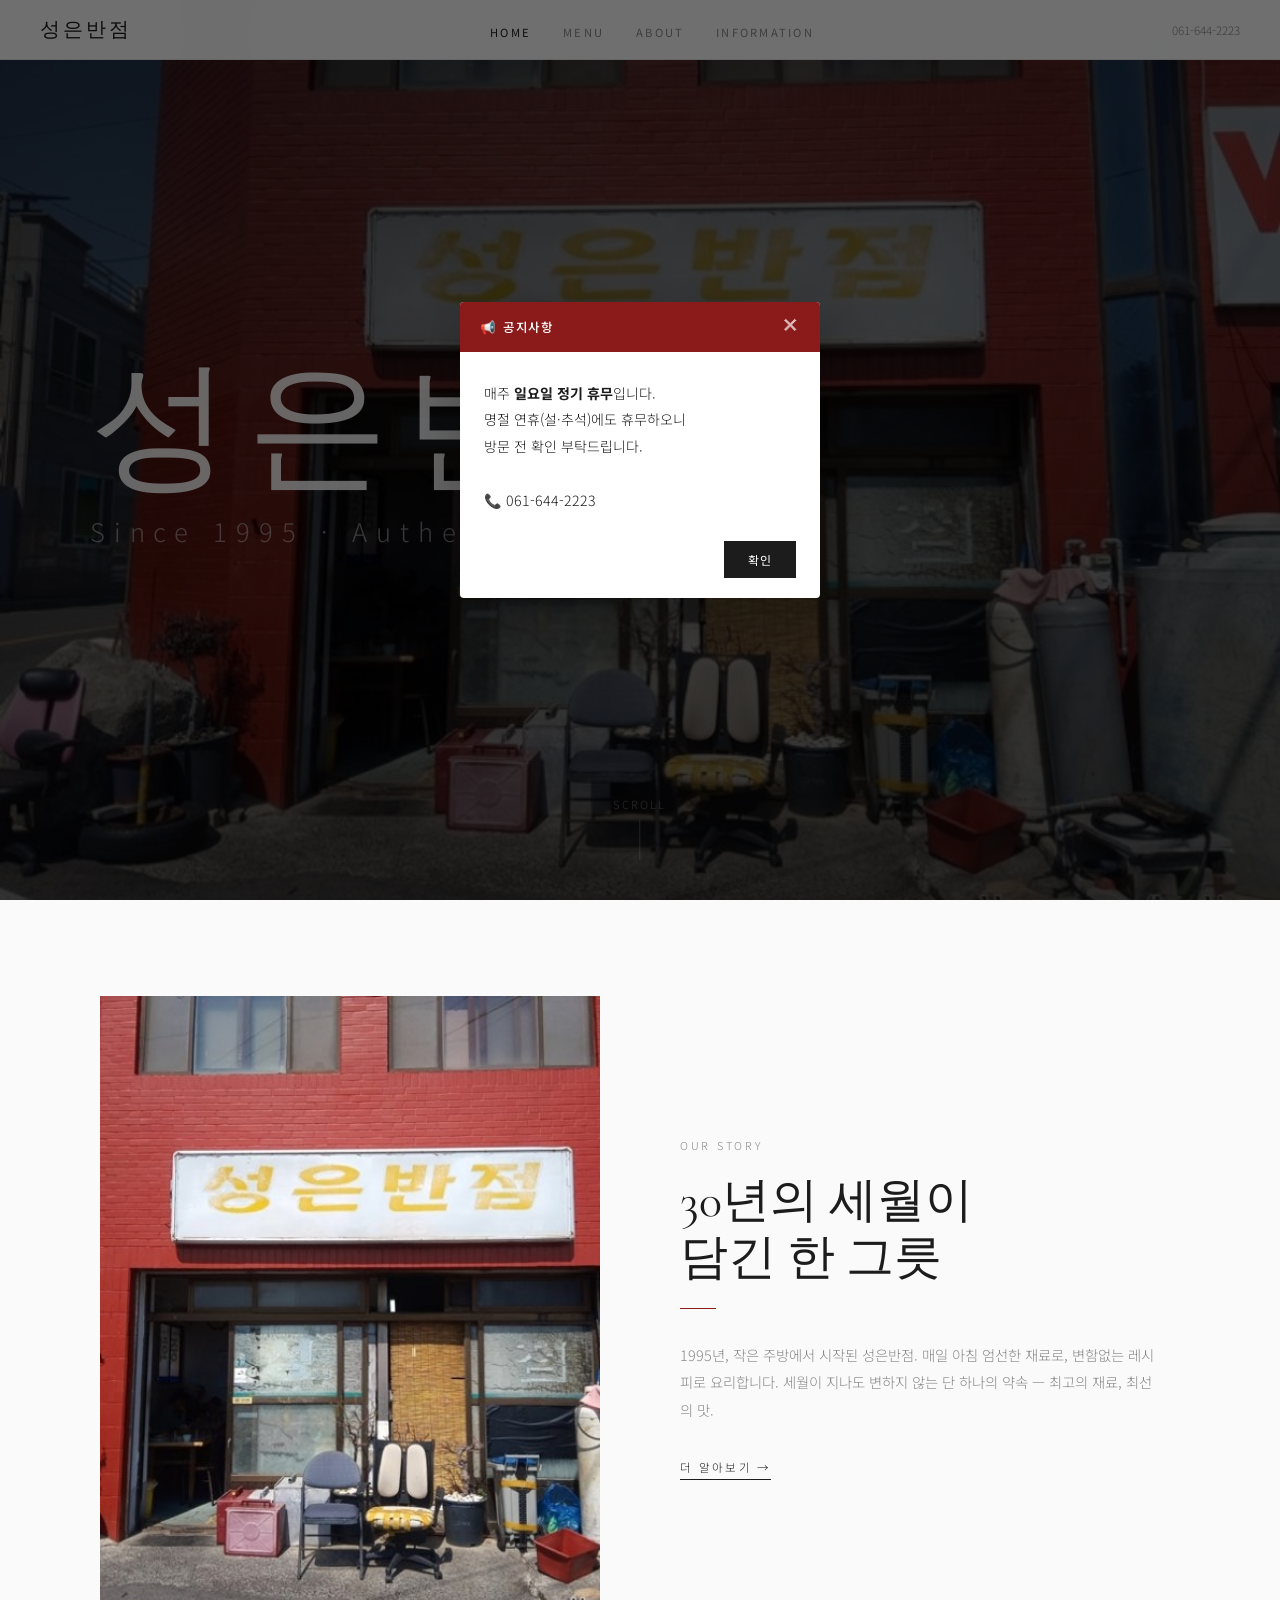
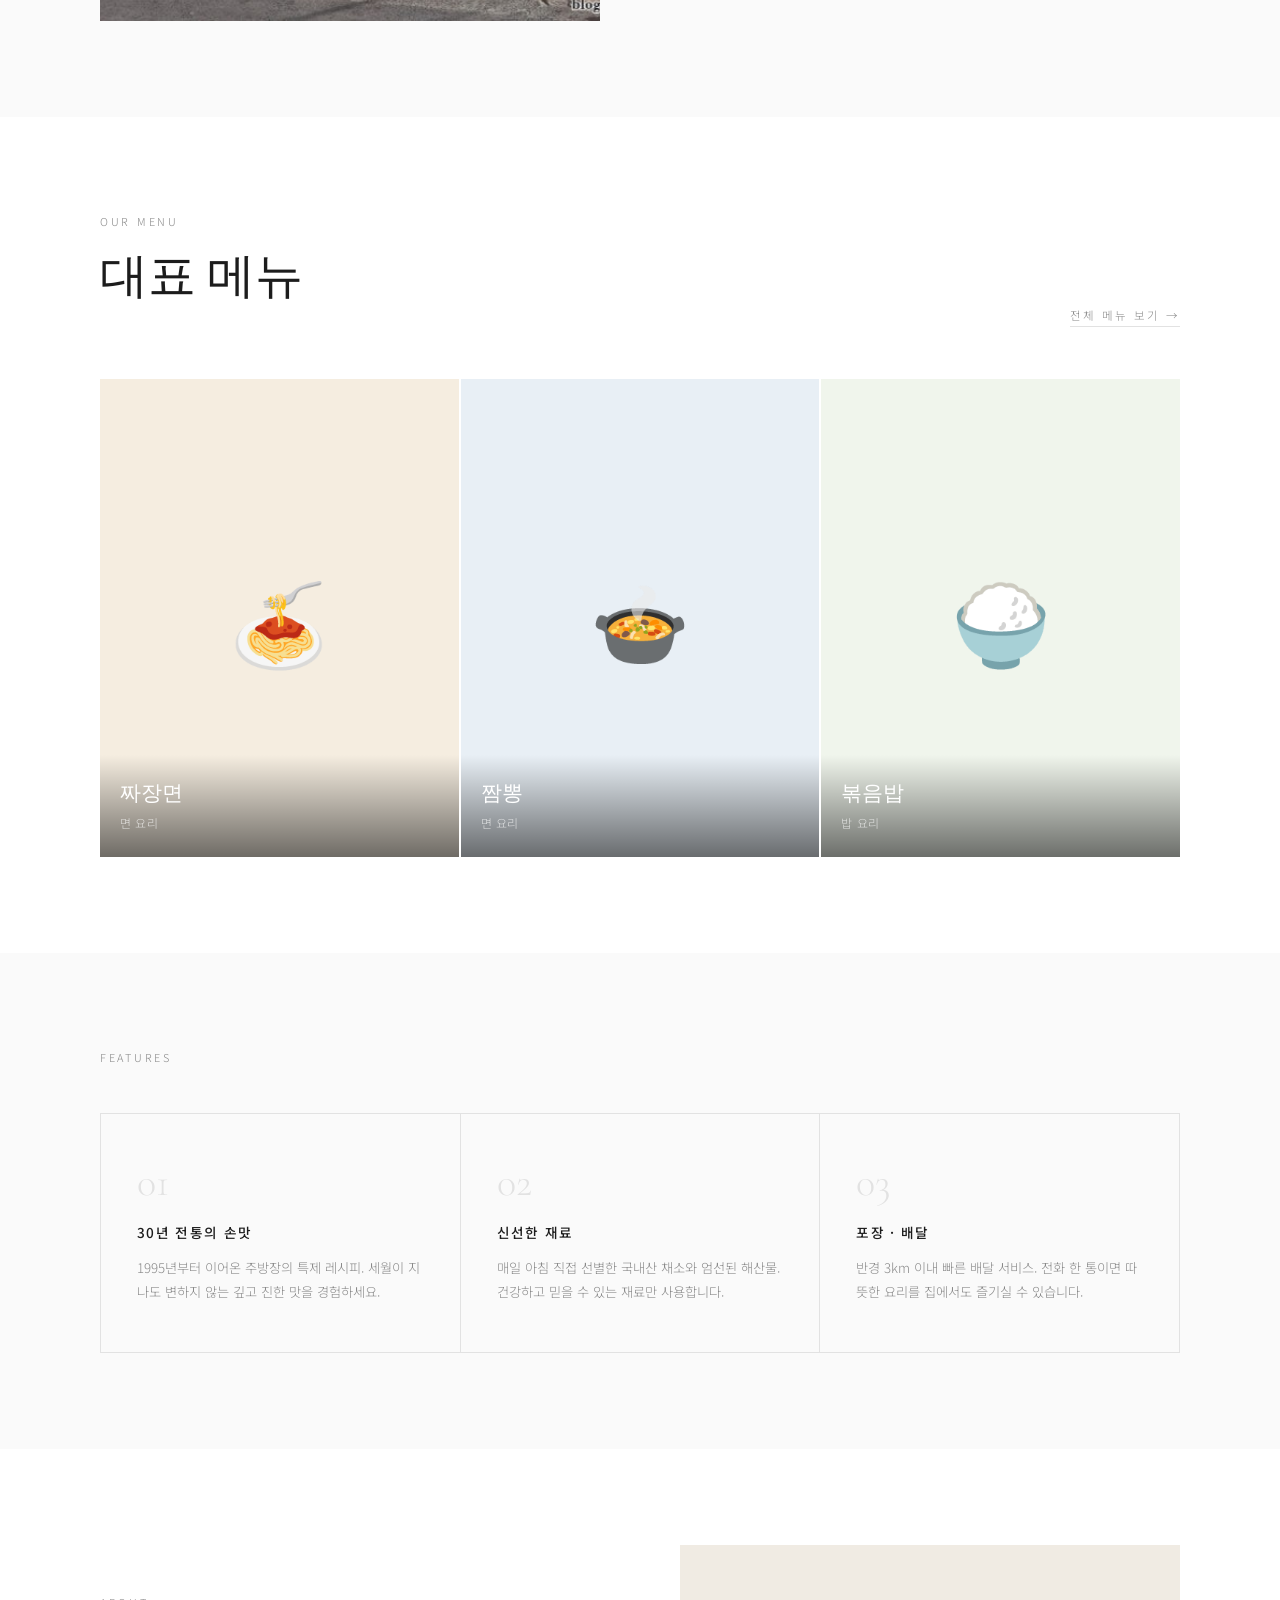
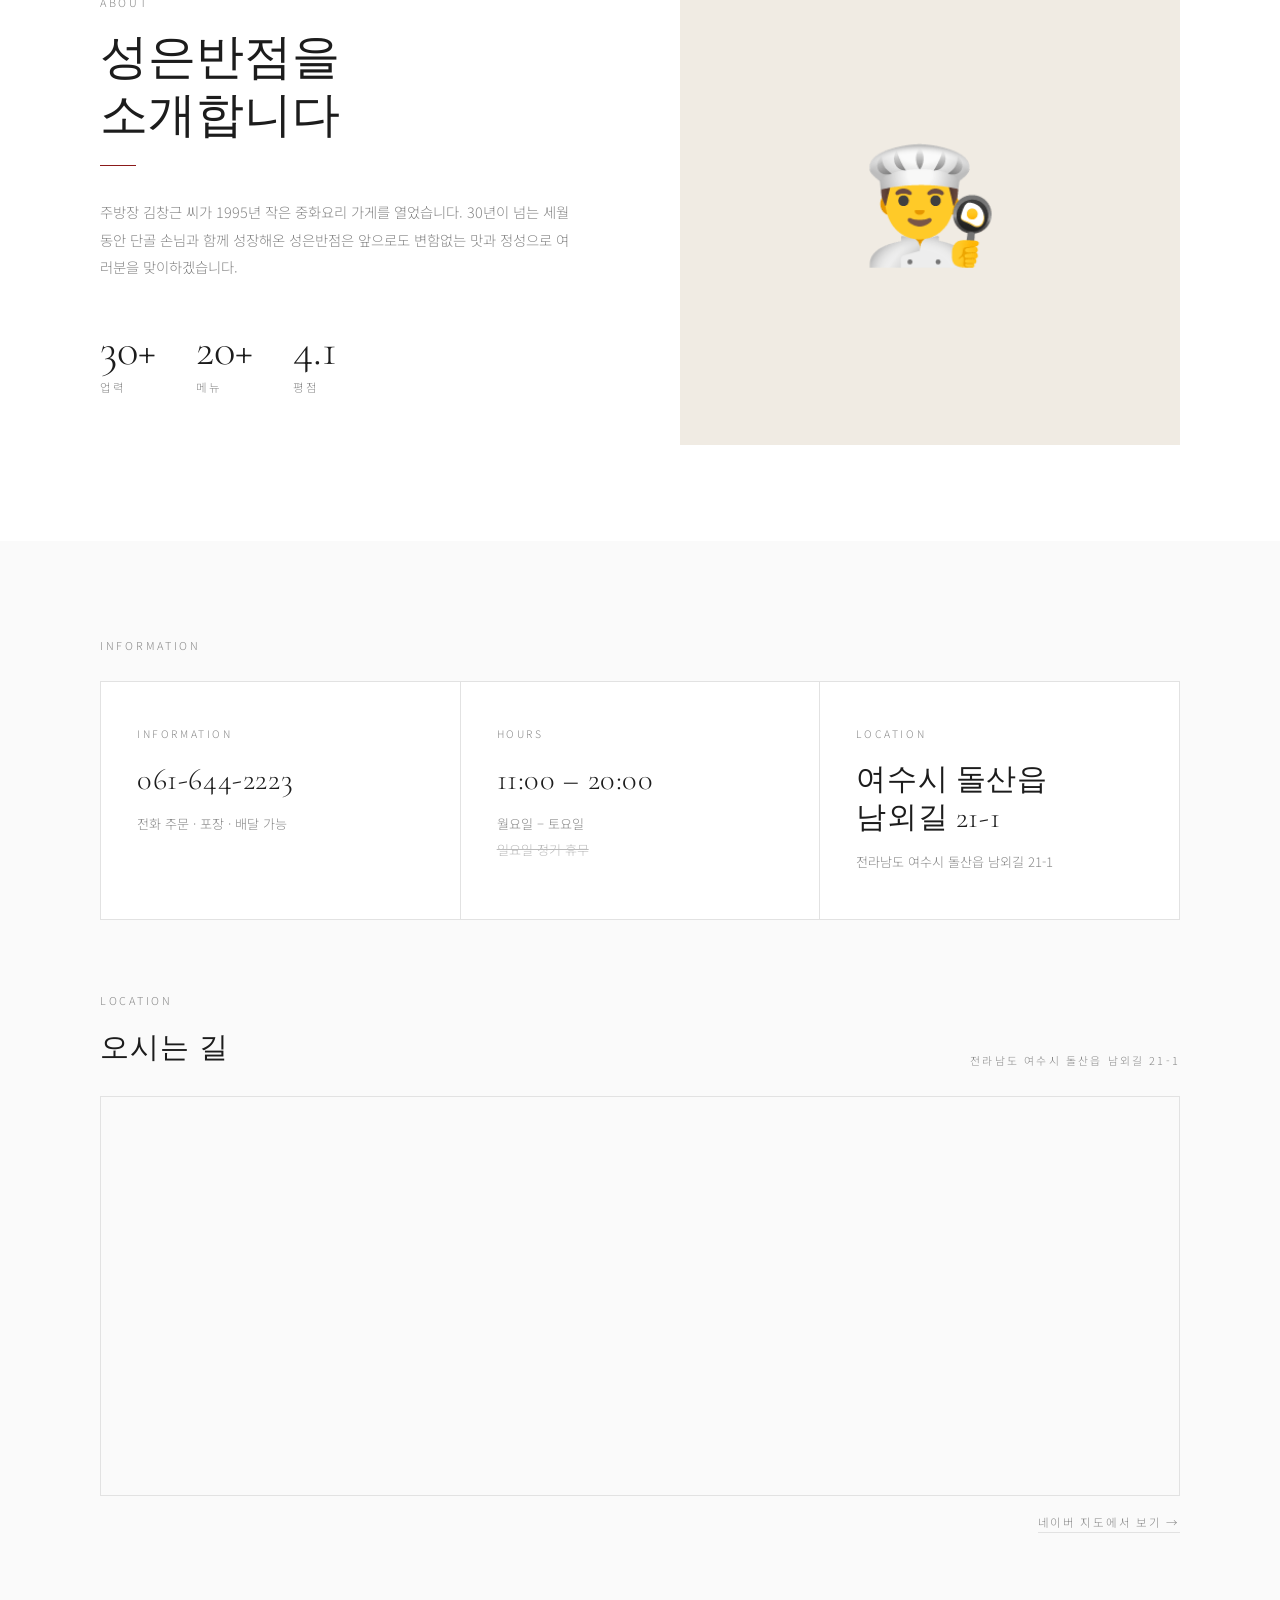
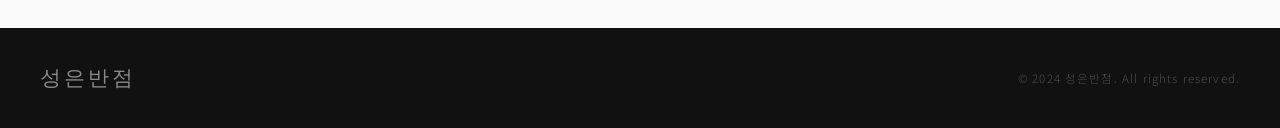
<file: index.html>
<!DOCTYPE html>
<html lang="ko">
<head>
    <meta charset="UTF-8">
    <meta name="viewport" content="width=device-width, initial-scale=1.0">
    <title>성은반점 - 여수돌산 중화요리</title>
    <meta property="og:type" content="website">
    <meta property="og:title" content="성은반점 - 여수돌산 중화요리">
    <meta property="og:description" content="1995년부터 이어온 30년 전통의 중화요리 — 전라남도 여수시 돌산읍 남외길 21-1">
    <meta property="og:image" content="https://seongeunbanjum.com/images/restaurang.jpg">
    <meta property="og:image:width" content="773">
    <meta property="og:image:height" content="581">
    <meta property="og:image:type" content="image/jpeg">
    <meta property="og:url" content="https://seongeunbanjum.com">
    <meta property="og:site_name" content="성은반점">
    <meta name="twitter:card" content="summary_large_image">
    <meta name="twitter:image" content="https://seongeunbanjum.com/images/restaurang.jpg">
    <meta name="description" content="1995년부터 이어온 30년 전통의 중화요리. 짜장면, 짬뽕, 볶음밥 등 정통 중식. 전라남도 여수시 돌산읍 남외길 21-1 · 061-644-2223">
    <meta name="keywords" content="성은반점, 여수 중화요리, 여수 짜장면, 여수 짬뽕, 여수 중식당, 남외길 맛집">
    <link rel="canonical" href="https://seongeunbanjum.com">
    <link rel="shortcut icon" href="/images/seongeunbanjum_no_antenna.ico" type="image/x-icon">
    <link rel="icon" href="/images/seongeunbanjum_no_antenna.ico" type="image/x-icon">
    <meta name="naver-site-verification" content="fa8d6e029edc66e1aa51e060534ec049b4db8579" />
    <script type="application/ld+json">
    {
        "@context": "https://schema.org",
        "@type": "Restaurant",
        "name": "성은반점",
        "image": "https://seongeunbanjum.com/images/restaurang.jpg",
        "url": "https://seongeunbanjum.com",
        "telephone": "061-644-2223",
        "foundingDate": "1995",
        "servesCuisine": "중화요리",
        "priceRange": "₩",
        "address": {
            "@type": "PostalAddress",
            "streetAddress": "돌산읍 남외길 21-1",
            "addressLocality": "여수시",
            "addressRegion": "전라남도",
            "addressCountry": "KR"
        },
        "geo": {
            "@type": "GeoCoordinates",
            "latitude": 34.6144013,
            "longitude": 127.7212085
        },
        "openingHoursSpecification": [
            {
                "@type": "OpeningHoursSpecification",
                "dayOfWeek": ["Monday","Tuesday","Wednesday","Thursday","Friday","Saturday"],
                "opens": "11:00",
                "closes": "20:00"
            }
        ],
        "aggregateRating": {
            "@type": "AggregateRating",
            "ratingValue": "4.1",
            "bestRating": "5",
            "ratingCount": "100"
        },
        "menu": "https://seongeunbanjum.com/menu"
    }
    </script>
    <link href="https://fonts.googleapis.com/css2?family=Cormorant+Garamond:wght@300;400;500&family=Noto+Sans+KR:wght@300;400;500&family=Inter:wght@300;400&display=swap" rel="stylesheet">
    <link rel="stylesheet" href="/css/style.css?v=4">
    <link rel="stylesheet" href="/css/index.css?v=4">
    <style>
        .notice-overlay{position:fixed!important;top:0!important;left:0!important;right:0!important;bottom:0!important;width:100%!important;height:100%!important;background:rgba(0,0,0,.55)!important;z-index:9999!important;display:flex;align-items:center!important;justify-content:center!important;padding:20px!important;box-sizing:border-box!important;}
        .notice-overlay.hidden{display:none!important;}
        .notice-popup{background:#fff!important;max-width:360px!important;width:100%!important;border-radius:4px!important;overflow:hidden!important;box-shadow:0 20px 60px rgba(0,0,0,.3)!important;position:relative!important;}
        .notice-popup-header{background:#8b1a1a!important;color:#fff!important;padding:16px 20px!important;display:flex!important;align-items:center!important;justify-content:space-between!important;}
        .notice-popup-header h4{font-size:.78rem!important;font-weight:500!important;letter-spacing:.15em!important;text-transform:uppercase!important;margin:0!important;}
        .notice-close{background:none!important;border:none!important;color:rgba(255,255,255,.7)!important;font-size:1.1rem!important;cursor:pointer!important;line-height:1!important;padding:8px!important;margin:-8px!important;touch-action:manipulation!important;}
        .notice-popup-footer button{touch-action:manipulation!important;}
        .notice-popup-body{padding:28px 24px!important;font-size:.88rem!important;color:#1c1c1c!important;line-height:1.9!important;}
        .notice-popup-footer{padding:0 24px 20px!important;display:flex!important;justify-content:flex-end!important;}
        .notice-popup-footer button{background:#1c1c1c!important;color:#fff!important;border:none!important;padding:10px 24px!important;font-size:.75rem!important;letter-spacing:.1em!important;cursor:pointer!important;font-family:inherit!important;}
    </style>
</head>
<body>

<!-- ── NOTICE POPUP ── -->
<div class="notice-overlay" id="noticeOverlay" style="position:fixed;top:0;left:0;right:0;bottom:0;z-index:9999;background:rgba(0,0,0,.55);display:flex;align-items:center;justify-content:center;padding:20px;box-sizing:border-box;">
    <div class="notice-popup">
        <div class="notice-popup-header">
            <h4>📢 공지사항</h4>
            <button class="notice-close" id="noticeClose" aria-label="닫기">✕</button>
        </div>
        <div class="notice-popup-body">
            매주 <strong>일요일 정기 휴무</strong>입니다.<br>
            명절 연휴(설·추석)에도 휴무하오니<br>
            방문 전 확인 부탁드립니다.<br><br>
            📞 061-644-2223
        </div>
        <div class="notice-popup-footer">
            <button id="noticeConfirm">확인</button>
        </div>
    </div>
</div>

<!-- ── TOP NAV ── -->
<header class="topnav">
    <a href="/" class="topnav-brand">성은반점</a>
    <ul class="topnav-links">
        <li><a href="#intro" class="active">Home</a></li>
        <li><a href="#menu">Menu</a></li>
        <li><a href="#about">About</a></li>
        <li><a href="#info">Information</a></li>
    </ul>
    <span class="topnav-contact">061-644-2223</span>
    <button class="nav-toggle" id="navToggle" aria-label="메뉴">
        <span></span><span></span><span></span>
    </button>
</header>

<!-- ── HERO ── -->
<section class="hero">
    <div class="hero-bg" style="background-image:url('/images/restaurang.jpg');background-size:cover;background-position:center;"></div>
    <div class="hero-title">
        <h1>성은반점<span>Since 1995 · Authentic Chinese</span></h1>
    </div>
    <div class="scroll-hint">Scroll</div>
</section>

<!-- ── INTRO ── -->
<section class="intro" id="intro">
    <div class="container">
        <div class="intro-grid">
            <div class="intro-image" style="background-image:url('/images/restaurang.jpg');background-size:cover;background-position:center;font-size:0;"></div>
            <div class="intro-text">
                <p class="section-label">Our Story</p>
                <h2 class="section-title">30년의 세월이<br>담긴 한 그릇</h2>
                <div class="section-line"></div>
                <p class="section-desc">
                    1995년, 작은 주방에서 시작된 성은반점. 매일 아침 엄선한 재료로, 변함없는 레시피로 요리합니다.
                    세월이 지나도 변하지 않는 단 하나의 약속 — 최고의 재료, 최선의 맛.
                </p>
                <a href="#about" class="btn-line">더 알아보기 →</a>
            </div>
        </div>
    </div>
</section>

<!-- ── MENU PREVIEW ── -->
<section class="menu-preview" id="menu">
    <div class="container">
        <div class="menu-preview-header">
            <div>
                <p class="section-label">Our Menu</p>
                <h2 class="section-title">대표 메뉴</h2>
            </div>
            <a href="/menu">전체 메뉴 보기 →</a>
        </div>
        <div class="menu-grid">
            <div class="menu-tile">
                <div class="menu-tile-bg" style="background:#f5ede0;">🍝</div>
                <div class="menu-tile-info">
                    <h4>짜장면</h4>
                    <span>면 요리</span>
                </div>
            </div>
            <div class="menu-tile">
                <div class="menu-tile-bg" style="background:#e8eff5;">🍲</div>
                <div class="menu-tile-info">
                    <h4>짬뽕</h4>
                    <span>면 요리</span>
                </div>
            </div>
            <div class="menu-tile">
                <div class="menu-tile-bg" style="background:#f0f5ec;">🍚</div>
                <div class="menu-tile-info">
                    <h4>볶음밥</h4>
                    <span>밥 요리</span>
                </div>
            </div>
        </div>
    </div>
</section>

<!-- ── FEATURES ── -->
<section class="features" id="features">
    <div class="container">
        <p class="section-label" style="margin-bottom:48px;">Features</p>
        <div class="features-grid">
            <div class="feature-item">
                <div class="feature-num">01</div>
                <h4>30년 전통의 손맛</h4>
                <p>1995년부터 이어온 주방장의 특제 레시피. 세월이 지나도 변하지 않는 깊고 진한 맛을 경험하세요.</p>
            </div>
            <div class="feature-item">
                <div class="feature-num">02</div>
                <h4>신선한 재료</h4>
                <p>매일 아침 직접 선별한 국내산 채소와 엄선된 해산물. 건강하고 믿을 수 있는 재료만 사용합니다.</p>
            </div>
            <div class="feature-item">
                <div class="feature-num">03</div>
                <h4>포장 · 배달</h4>
                <p>반경 3km 이내 빠른 배달 서비스. 전화 한 통이면 따뜻한 요리를 집에서도 즐기실 수 있습니다.</p>
            </div>
        </div>
    </div>
</section>

<!-- ── ABOUT ── -->
<section id="about" style="background:#fff; padding:96px 0;">
    <div class="container">
        <div class="intro-grid">
            <div class="intro-text">
                <p class="section-label">About</p>
                <h2 class="section-title">성은반점을<br>소개합니다</h2>
                <div class="section-line"></div>
                <p class="section-desc">
                    주방장 김창근 씨가 1995년 작은 중화요리 가게를 열었습니다. 30년이 넘는 세월 동안 단골 손님과 함께 성장해온 성은반점은 앞으로도 변함없는 맛과 정성으로 여러분을 맞이하겠습니다.
                </p>
                <div style="display:flex;gap:40px;margin-top:48px;">
                    <div>
                        <div style="font-family:'Cormorant Garamond',serif;font-size:2.8rem;font-weight:300;line-height:1;">30+</div>
                        <div style="font-size:.72rem;letter-spacing:.15em;text-transform:uppercase;color:var(--muted);margin-top:6px;">업력</div>
                    </div>
                    <div>
                        <div style="font-family:'Cormorant Garamond',serif;font-size:2.8rem;font-weight:300;line-height:1;">20+</div>
                        <div style="font-size:.72rem;letter-spacing:.15em;text-transform:uppercase;color:var(--muted);margin-top:6px;">메뉴</div>
                    </div>
                    <div>
                        <div style="font-family:'Cormorant Garamond',serif;font-size:2.8rem;font-weight:300;line-height:1;">4.1</div>
                        <div style="font-size:.72rem;letter-spacing:.15em;text-transform:uppercase;color:var(--muted);margin-top:6px;">평점</div>
                    </div>
                </div>
            </div>
            <div class="intro-image" style="aspect-ratio:1;">👨‍🍳</div>
        </div>
    </div>
</section>

<!-- ── INFORMATION ── -->
<section class="info-cards-section" id="info">
    <div class="container">
        <p class="section-label" style="margin-bottom:28px;">Information</p>
        <div class="info-cards-grid">
            <div class="info-card">
                <p class="info-card-label">Information</p>
                <a href="tel:061-644-2223" class="info-card-main" style="display:block;text-decoration:none;color:inherit;">061-644-2223</a>
                <p class="info-card-sub">전화 주문 · 포장 · 배달 가능</p>
            </div>
            <div class="info-card">
                <p class="info-card-label">Hours</p>
                <p class="info-card-main">11:00 – 20:00</p>
                <p class="info-card-sub">
                    월요일 – 토요일<br>
                    <span class="closed">일요일 정기 휴무</span>
                </p>
            </div>
            <div class="info-card">
                <p class="info-card-label">Location</p>
                <p class="info-card-main">여수시 돌산읍<br>남외길 21-1</p>
                <p class="info-card-sub">전라남도 여수시 돌산읍 남외길 21-1</p>
            </div>
        </div>
    </div>
</section>

<!-- ── MAP ── -->
<section class="map-section">
    <div class="container">
        <div class="map-section-header">
            <div>
                <p class="section-label">Location</p>
                <h2>오시는 길</h2>
            </div>
            <span>전라남도 여수시 돌산읍 남외길 21-1</span>
        </div>
        <div id="naver-map"></div>
        <div style="margin-top:12px;text-align:right;">
            <a href="https://map.naver.com/p/entry/place/17009680?c=15.00,0,0,2,dh&placePath=/home?from=map&fromPanelNum=1&additionalHeight=76&timestamp=202605171732&locale=ko&svcName=map_pcv5" target="_blank"
               style="font-size:.72rem;letter-spacing:.15em;text-transform:uppercase;color:var(--muted);border-bottom:1px solid var(--border);padding-bottom:2px;">
                네이버 지도에서 보기 →
            </a>
        </div>
    </div>
</section>

<!-- ── FOOTER ── -->
<footer>
    <span class="footer-brand">성은반점</span>
    <span class="footer-copy">&copy; 2024 성은반점. All rights reserved.</span>
</footer>

<script src="/js/nav.js?v=4"></script>
<script type="text/javascript"
    src="https://oapi.map.naver.com/openapi/v3/maps.js?ncpKeyId=uvcisb6gaf">
</script>
<script src="/js/map.js"></script>

</body>
</html>
</file>
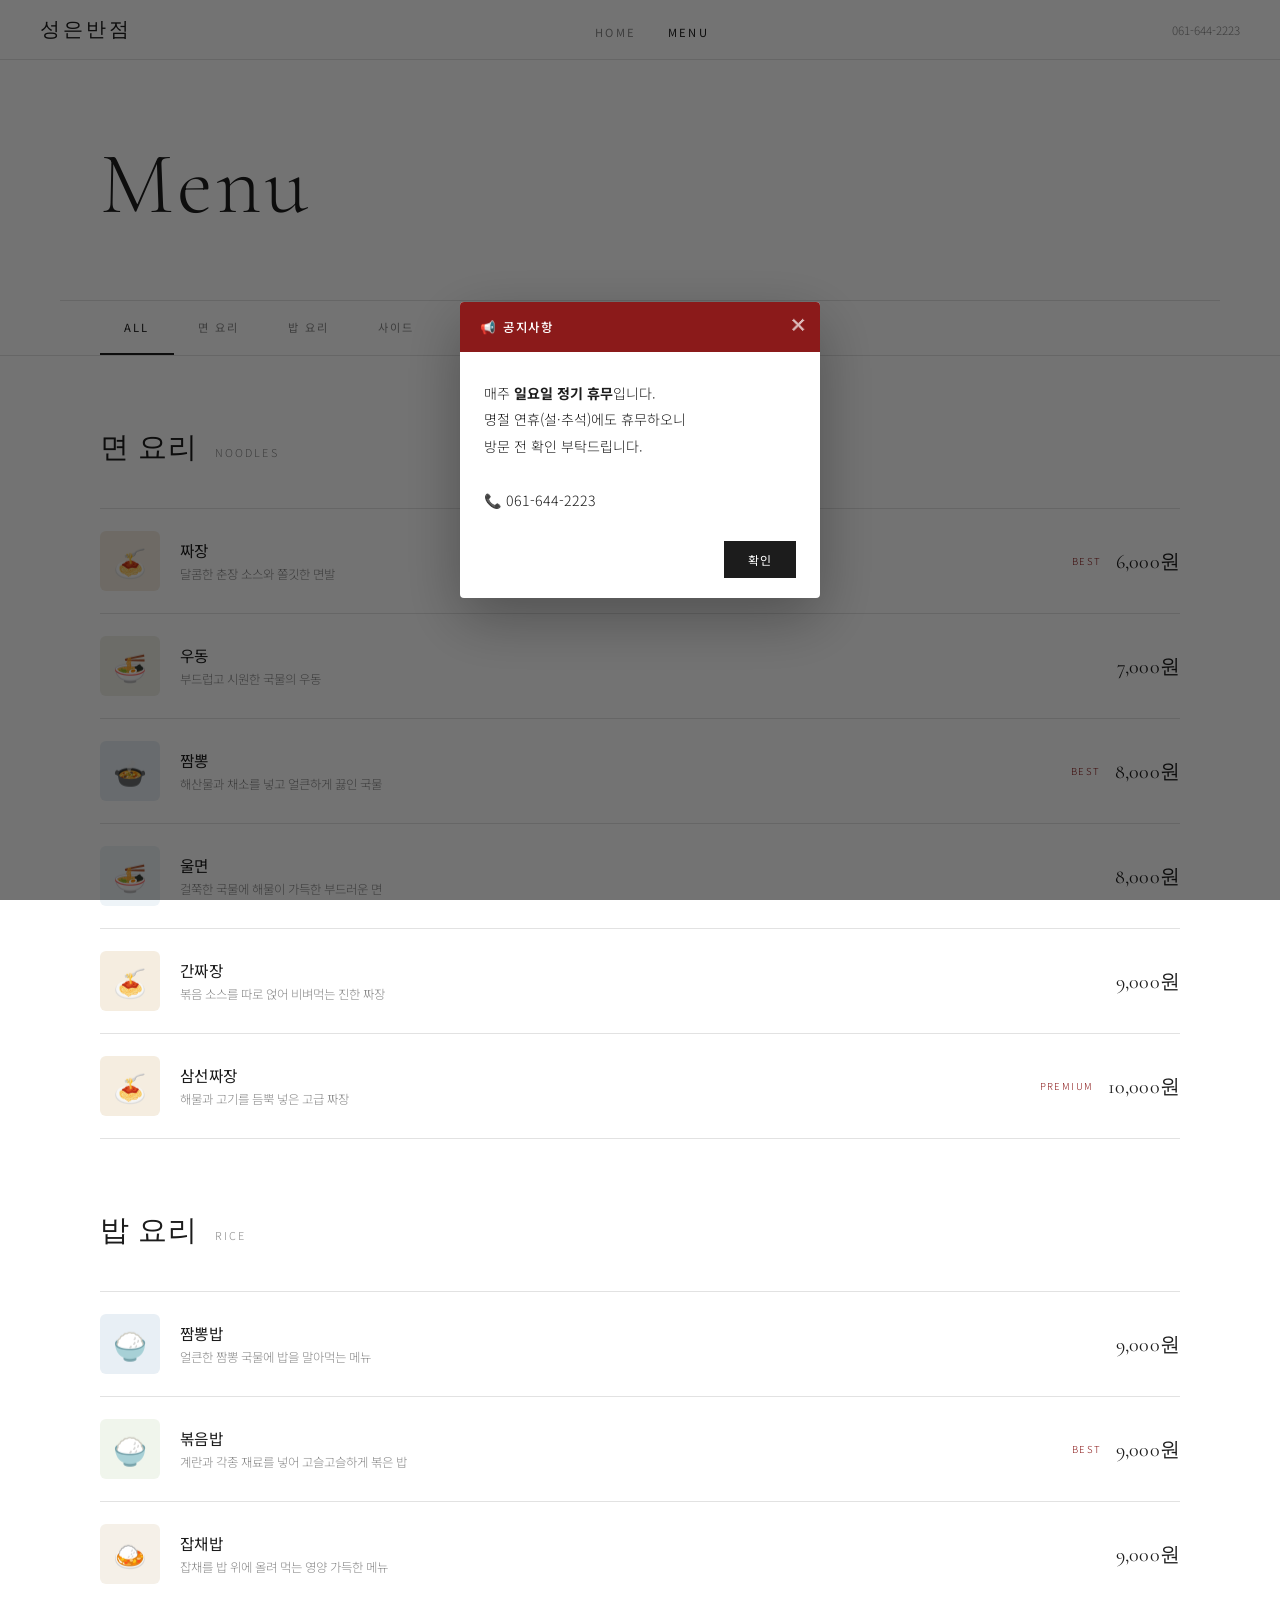
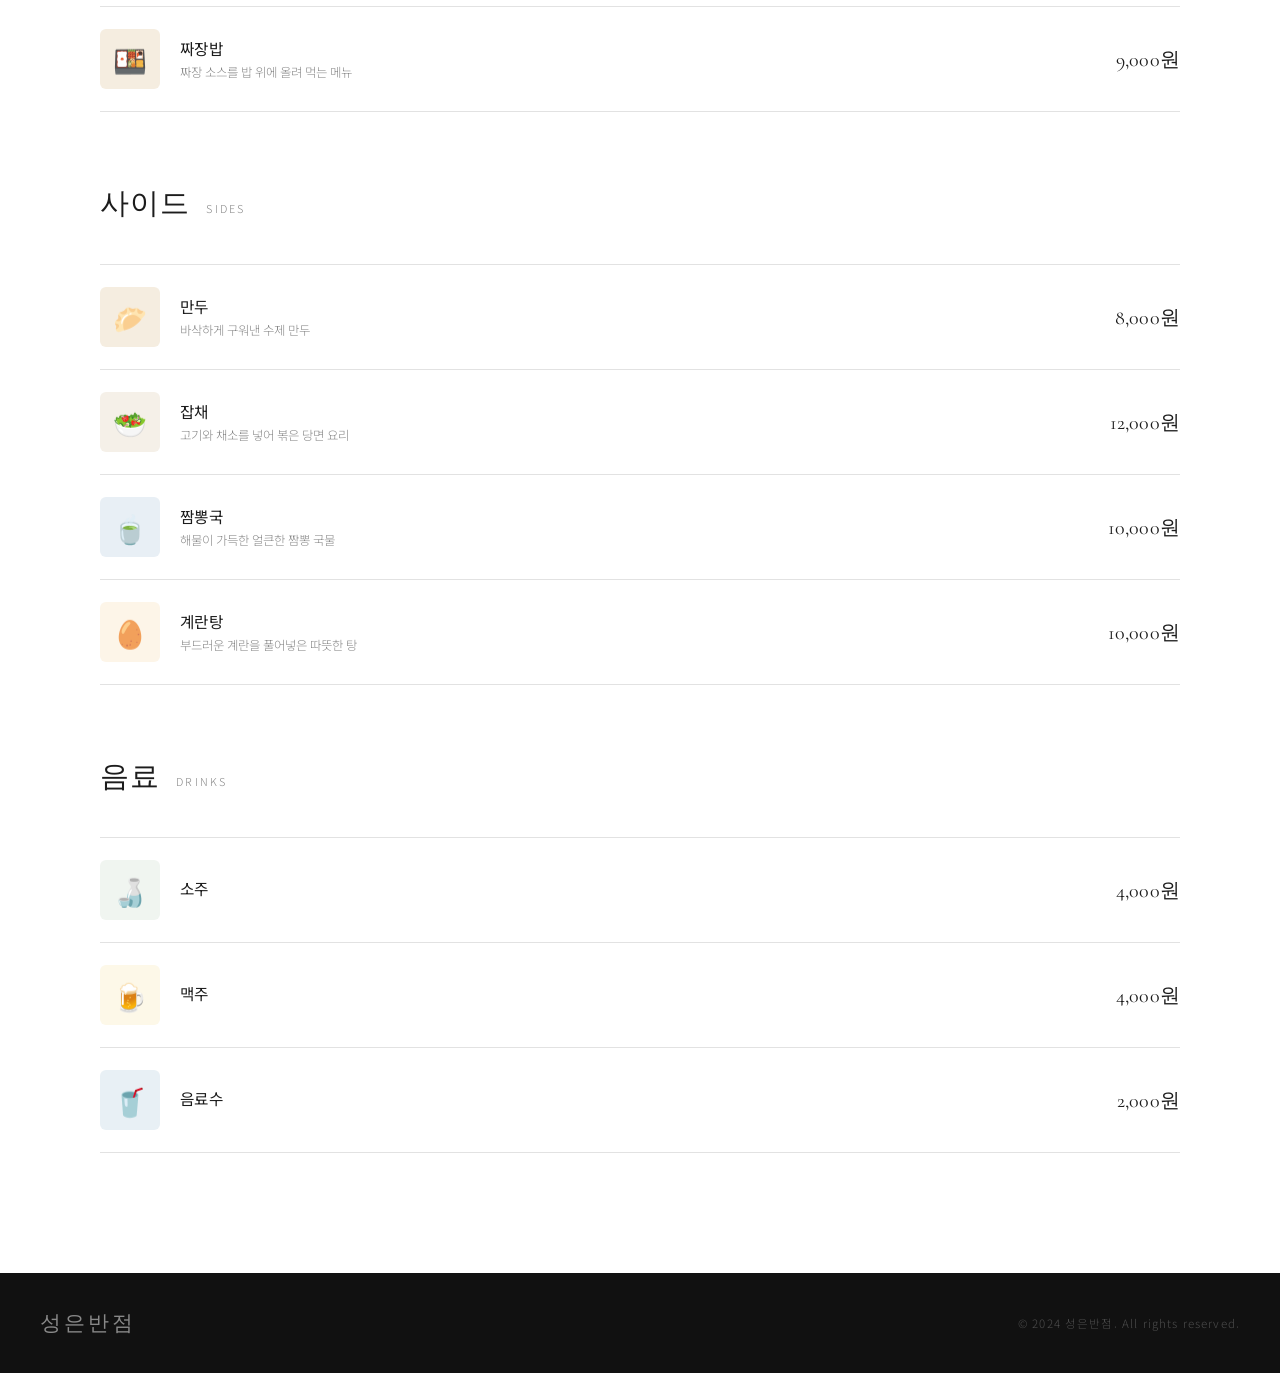
<file: menu.html>
<!DOCTYPE html>
<html lang="ko">
<head>
    <meta charset="UTF-8">
    <meta name="viewport" content="width=device-width, initial-scale=1.0">
    <title>메뉴판 · 성은반점</title>
    <meta property="og:type" content="website">
    <meta property="og:title" content="메뉴판 · 성은반점">
    <meta property="og:description" content="성은반점 전체 메뉴 — 면 요리, 밥 요리, 사이드, 음료">
    <meta property="og:image" content="https://seongeunbanjum.com/images/restaurang.jpg">
    <meta property="og:url" content="https://seongeunbanjum.com/menu">
    <meta property="og:site_name" content="성은반점">
    <meta name="twitter:card" content="summary_large_image">
    <meta name="twitter:image" content="https://seongeunbanjum.com/images/restaurang.jpg">
    <meta name="description" content="성은반점 전체 메뉴 — 짜장면, 짬뽕, 볶음밥, 잡채 등 정통 중화요리. 전라남도 여수시 남외길 21-1">
    <meta name="keywords" content="성은반점 메뉴, 여수 짜장면 가격, 여수 짬뽕, 성은반점 가격">
    <link rel="canonical" href="https://seongeunbanjum.com/menu">
    <link rel="shortcut icon" href="/images/seongeunbanjum_no_antenna.ico" type="image/x-icon">
    <link rel="icon" href="/images/seongeunbanjum_no_antenna.ico" type="image/x-icon">
    <link href="https://fonts.googleapis.com/css2?family=Cormorant+Garamond:wght@300;400;500&family=Noto+Sans+KR:wght@300;400;500&family=Inter:wght@300;400&display=swap" rel="stylesheet">
    <link rel="stylesheet" href="/css/style.css">
    <link rel="stylesheet" href="/css/menu.css">
    <style>
        .notice-overlay{position:fixed!important;top:0!important;left:0!important;right:0!important;bottom:0!important;width:100%!important;height:100%!important;background:rgba(0,0,0,.55)!important;z-index:9999!important;display:flex;align-items:center!important;justify-content:center!important;padding:20px!important;box-sizing:border-box!important;}
        .notice-overlay.hidden{display:none!important;}
        .notice-popup{background:#fff!important;max-width:360px!important;width:100%!important;border-radius:4px!important;overflow:hidden!important;box-shadow:0 20px 60px rgba(0,0,0,.3)!important;position:relative!important;}
        .notice-popup-header{background:#8b1a1a!important;color:#fff!important;padding:16px 20px!important;display:flex!important;align-items:center!important;justify-content:space-between!important;}
        .notice-popup-header h4{font-size:.78rem!important;font-weight:500!important;letter-spacing:.15em!important;text-transform:uppercase!important;margin:0!important;}
        .notice-close{background:none!important;border:none!important;color:rgba(255,255,255,.7)!important;font-size:1.1rem!important;cursor:pointer!important;line-height:1!important;padding:0!important;}
        .notice-popup-body{padding:28px 24px!important;font-size:.88rem!important;color:#1c1c1c!important;line-height:1.9!important;}
        .notice-popup-footer{padding:0 24px 20px!important;display:flex!important;justify-content:flex-end!important;}
        .notice-popup-footer button{background:#1c1c1c!important;color:#fff!important;border:none!important;padding:10px 24px!important;font-size:.75rem!important;letter-spacing:.1em!important;cursor:pointer!important;font-family:inherit!important;}
    </style>
</head>
<body>

<!-- ── NOTICE POPUP ── -->
<div class="notice-overlay" id="noticeOverlay" style="position:fixed;top:0;left:0;right:0;bottom:0;z-index:9999;background:rgba(0,0,0,.55);display:flex;align-items:center;justify-content:center;padding:20px;box-sizing:border-box;">
    <div class="notice-popup">
        <div class="notice-popup-header">
            <h4>📢 공지사항</h4>
            <button class="notice-close" id="noticeClose" aria-label="닫기">✕</button>
        </div>
        <div class="notice-popup-body">
            매주 <strong>일요일 정기 휴무</strong>입니다.<br>
            명절 연휴(설·추석)에도 휴무하오니<br>
            방문 전 확인 부탁드립니다.<br><br>
            📞 061-644-2223
        </div>
        <div class="notice-popup-footer">
            <button id="noticeConfirm">확인</button>
        </div>
    </div>
</div>

<!-- ── TOP NAV ── -->
<header class="topnav">
    <a href="/" class="topnav-brand">성은반점</a>
    <ul class="topnav-links">
        <li><a href="/">Home</a></li>
        <li><a href="/menu" class="active">Menu</a></li>
    </ul>
    <span class="topnav-contact">061-644-2223</span>
    <button class="nav-toggle" id="navToggle" aria-label="메뉴">
        <span></span><span></span><span></span>
    </button>
</header>

<!-- ── PAGE HEADER ── -->
<div class="page-header">
    <h1>Menu</h1>
</div>

<!-- ── FILTER TABS ── -->
<div class="filter-bar">
    <div class="filter-inner">
        <button class="filter-btn active" onclick="filter('all',this)">All</button>
        <button class="filter-btn" onclick="filter('noodle',this)">면 요리</button>
        <button class="filter-btn" onclick="filter('rice',this)">밥 요리</button>
        <button class="filter-btn" onclick="filter('side',this)">사이드</button>
        <button class="filter-btn" onclick="filter('drink',this)">음료</button>
    </div>
</div>

<!-- ── MAIN ── -->
<main class="main">

    <!-- 면 요리 -->
    <div class="cat-section" id="noodle" data-cat="noodle">
        <div class="cat-header">
            <h2>면 요리</h2>
            <span>Noodles</span>
        </div>
        <div class="menu-list">

            <div class="menu-row">
                <div class="menu-row-left">
                    <div class="menu-row-emoji" style="background:#f5ede0;">🍝</div>
                    <div class="menu-row-info">
                        <h4>짜장</h4>
                        <p>달콤한 춘장 소스와 쫄깃한 면발</p>
                    </div>
                </div>
                <div class="menu-row-right">
                    <span class="menu-row-badge">Best</span>
                    <span class="menu-row-price">6,000원</span>
                </div>
            </div>

            <div class="menu-row">
                <div class="menu-row-left">
                    <div class="menu-row-emoji" style="background:#f0f0e8;">🍜</div>
                    <div class="menu-row-info">
                        <h4>우동</h4>
                        <p>부드럽고 시원한 국물의 우동</p>
                    </div>
                </div>
                <div class="menu-row-right">
                    <span class="menu-row-price">7,000원</span>
                </div>
            </div>

            <div class="menu-row">
                <div class="menu-row-left">
                    <div class="menu-row-emoji" style="background:#e8eff5;">🍲</div>
                    <div class="menu-row-info">
                        <h4>짬뽕</h4>
                        <p>해산물과 채소를 넣고 얼큰하게 끓인 국물</p>
                    </div>
                </div>
                <div class="menu-row-right">
                    <span class="menu-row-badge">Best</span>
                    <span class="menu-row-price">8,000원</span>
                </div>
            </div>

            <div class="menu-row">
                <div class="menu-row-left">
                    <div class="menu-row-emoji" style="background:#eef4f8;">🍜</div>
                    <div class="menu-row-info">
                        <h4>울면</h4>
                        <p>걸쭉한 국물에 해물이 가득한 부드러운 면</p>
                    </div>
                </div>
                <div class="menu-row-right">
                    <span class="menu-row-price">8,000원</span>
                </div>
            </div>

            <div class="menu-row">
                <div class="menu-row-left">
                    <div class="menu-row-emoji" style="background:#f5ede0;">🍝</div>
                    <div class="menu-row-info">
                        <h4>간짜장</h4>
                        <p>볶음 소스를 따로 얹어 비벼먹는 진한 짜장</p>
                    </div>
                </div>
                <div class="menu-row-right">
                    <span class="menu-row-price">9,000원</span>
                </div>
            </div>

            <div class="menu-row">
                <div class="menu-row-left">
                    <div class="menu-row-emoji" style="background:#f5ede0;">🍝</div>
                    <div class="menu-row-info">
                        <h4>삼선짜장</h4>
                        <p>해물과 고기를 듬뿍 넣은 고급 짜장</p>
                    </div>
                </div>
                <div class="menu-row-right">
                    <span class="menu-row-badge">Premium</span>
                    <span class="menu-row-price">10,000원</span>
                </div>
            </div>

        </div>
    </div>

    <!-- 밥 요리 -->
    <div class="cat-section" id="rice" data-cat="rice">
        <div class="cat-header">
            <h2>밥 요리</h2>
            <span>Rice</span>
        </div>
        <div class="menu-list">

            <div class="menu-row">
                <div class="menu-row-left">
                    <div class="menu-row-emoji" style="background:#e8eff5;">🍚</div>
                    <div class="menu-row-info">
                        <h4>짬뽕밥</h4>
                        <p>얼큰한 짬뽕 국물에 밥을 말아먹는 메뉴</p>
                    </div>
                </div>
                <div class="menu-row-right">
                    <span class="menu-row-price">9,000원</span>
                </div>
            </div>

            <div class="menu-row">
                <div class="menu-row-left">
                    <div class="menu-row-emoji" style="background:#f0f5ec;">🍚</div>
                    <div class="menu-row-info">
                        <h4>볶음밥</h4>
                        <p>계란과 각종 재료를 넣어 고슬고슬하게 볶은 밥</p>
                    </div>
                </div>
                <div class="menu-row-right">
                    <span class="menu-row-badge">Best</span>
                    <span class="menu-row-price">9,000원</span>
                </div>
            </div>

            <div class="menu-row">
                <div class="menu-row-left">
                    <div class="menu-row-emoji" style="background:#f5f0e8;">🍛</div>
                    <div class="menu-row-info">
                        <h4>잡채밥</h4>
                        <p>잡채를 밥 위에 올려 먹는 영양 가득한 메뉴</p>
                    </div>
                </div>
                <div class="menu-row-right">
                    <span class="menu-row-price">9,000원</span>
                </div>
            </div>

            <div class="menu-row">
                <div class="menu-row-left">
                    <div class="menu-row-emoji" style="background:#f5ede0;">🍱</div>
                    <div class="menu-row-info">
                        <h4>짜장밥</h4>
                        <p>짜장 소스를 밥 위에 올려 먹는 메뉴</p>
                    </div>
                </div>
                <div class="menu-row-right">
                    <span class="menu-row-price">9,000원</span>
                </div>
            </div>

        </div>
    </div>

    <!-- 사이드 -->
    <div class="cat-section" id="side" data-cat="side">
        <div class="cat-header">
            <h2>사이드</h2>
            <span>Sides</span>
        </div>
        <div class="menu-list">

            <div class="menu-row">
                <div class="menu-row-left">
                    <div class="menu-row-emoji" style="background:#f5ede0;">🥟</div>
                    <div class="menu-row-info">
                        <h4>만두</h4>
                        <p>바삭하게 구워낸 수제 만두</p>
                    </div>
                </div>
                <div class="menu-row-right">
                    <span class="menu-row-price">8,000원</span>
                </div>
            </div>

            <div class="menu-row">
                <div class="menu-row-left">
                    <div class="menu-row-emoji" style="background:#f5f0e8;">🥗</div>
                    <div class="menu-row-info">
                        <h4>잡채</h4>
                        <p>고기와 채소를 넣어 볶은 당면 요리</p>
                    </div>
                </div>
                <div class="menu-row-right">
                    <span class="menu-row-price">12,000원</span>
                </div>
            </div>

            <div class="menu-row">
                <div class="menu-row-left">
                    <div class="menu-row-emoji" style="background:#e8eff5;">🍵</div>
                    <div class="menu-row-info">
                        <h4>짬뽕국</h4>
                        <p>해물이 가득한 얼큰한 짬뽕 국물</p>
                    </div>
                </div>
                <div class="menu-row-right">
                    <span class="menu-row-price">10,000원</span>
                </div>
            </div>

            <div class="menu-row">
                <div class="menu-row-left">
                    <div class="menu-row-emoji" style="background:#fdf5e8;">🥚</div>
                    <div class="menu-row-info">
                        <h4>계란탕</h4>
                        <p>부드러운 계란을 풀어넣은 따뜻한 탕</p>
                    </div>
                </div>
                <div class="menu-row-right">
                    <span class="menu-row-price">10,000원</span>
                </div>
            </div>

        </div>
    </div>

    <!-- 음료 -->
    <div class="cat-section" id="drink" data-cat="drink">
        <div class="cat-header">
            <h2>음료</h2>
            <span>Drinks</span>
        </div>
        <div class="menu-list">

            <div class="menu-row">
                <div class="menu-row-left">
                    <div class="menu-row-emoji" style="background:#f0f5f0;">🍶</div>
                    <div class="menu-row-info">
                        <h4>소주</h4>
                    </div>
                </div>
                <div class="menu-row-right">
                    <span class="menu-row-price">4,000원</span>
                </div>
            </div>

            <div class="menu-row">
                <div class="menu-row-left">
                    <div class="menu-row-emoji" style="background:#fdf8e8;">🍺</div>
                    <div class="menu-row-info">
                        <h4>맥주</h4>
                    </div>
                </div>
                <div class="menu-row-right">
                    <span class="menu-row-price">4,000원</span>
                </div>
            </div>

            <div class="menu-row">
                <div class="menu-row-left">
                    <div class="menu-row-emoji" style="background:#e8f0f5;">🥤</div>
                    <div class="menu-row-info">
                        <h4>음료수</h4>
                    </div>
                </div>
                <div class="menu-row-right">
                    <span class="menu-row-price">2,000원</span>
                </div>
            </div>

        </div>
    </div>

</main>

<!-- ── FOOTER ── -->
<footer>
    <span class="footer-brand">성은반점</span>
    <span class="footer-copy">&copy; 2024 성은반점. All rights reserved.</span>
</footer>

<script src="/js/nav.js"></script>
<script src="/js/menu.js"></script>

</body>
</html>
</file>
<file: css/style.css>
*, *::before, *::after { margin: 0; padding: 0; box-sizing: border-box; }

:root {
    --ink:    #1c1c1c;
    --muted:  #888;
    --border: #e2e2e2;
    --bg:     #fafafa;
    --red:    #8b1a1a;
}

html { scroll-behavior: smooth; }

body {
    -webkit-user-select: none;
    -moz-user-select: none;
    user-select: none;

    font-family: 'Noto Sans KR', 'Inter', sans-serif;
    background: #fff;
    color: var(--ink);
    font-weight: 300;
}

a { text-decoration: none; color: inherit; }
img { display: block; max-width: 100%; }

/* ── TOP NAV ── */
.topnav {
    position: fixed;
    top: 0; left: 0; right: 0;
    z-index: 200;
    background: rgba(255,255,255,.96);
    backdrop-filter: blur(12px);
    border-bottom: 1px solid var(--border);
    display: flex;
    align-items: center;
    justify-content: space-between;
    padding: 0 40px;
    height: 60px;
}
.topnav-brand {
    font-family: 'Cormorant Garamond', serif;
    font-size: 1.25rem;
    font-weight: 400;
    letter-spacing: .15em;
    color: var(--ink);
}
.topnav-links {
    display: flex;
    gap: 32px;
    list-style: none;
}
.topnav-links a {
    font-size: .7rem;
    font-weight: 400;
    letter-spacing: .2em;
    text-transform: uppercase;
    color: var(--muted);
    transition: color .2s;
}
.topnav-links a:hover,
.topnav-links a.active { color: var(--ink); }
.topnav-contact { font-size: .72rem; color: var(--muted); }

/* ── NOTICE POPUP ── */
.notice-overlay {
    position: fixed;
    top: 0;
    left: 0;
    right: 0;
    bottom: 0;
    width: 100%;
    height: 100%;
    background: rgba(0,0,0,.55);
    z-index: 900;
    display: flex;
    align-items: center;
    justify-content: center;
    padding: 24px 16px;
    box-sizing: border-box;
}
.notice-overlay.hidden { display: none; }
.notice-popup {
    background: #fff;
    max-width: 360px;
    width: 100%;
    border-radius: 4px;
    overflow: hidden;
    box-shadow: 0 20px 60px rgba(0,0,0,.3);
    position: relative;
}
.notice-popup-header {
    background: var(--red);
    color: #fff;
    padding: 16px 20px;
    display: flex;
    align-items: center;
    justify-content: space-between;
}
.notice-popup-header h4 {
    font-size: .78rem;
    font-weight: 500;
    letter-spacing: .15em;
    text-transform: uppercase;
}
.notice-close {
    background: none;
    border: none;
    color: rgba(255,255,255,.7);
    font-size: 1.1rem;
    cursor: pointer;
    line-height: 1;
    padding: 8px;
    margin: -8px;
    touch-action: manipulation;
}
.notice-popup-footer button {
    touch-action: manipulation;
}
.notice-close:hover { color: #fff; }
.notice-popup-body {
    padding: 28px 24px;
    font-size: .88rem;
    color: var(--ink);
    line-height: 1.9;
}
.notice-popup-footer {
    padding: 0 24px 20px;
    display: flex;
    justify-content: flex-end;
}
.notice-popup-footer button {
    background: var(--ink);
    color: #fff;
    border: none;
    padding: 10px 24px;
    font-size: .75rem;
    letter-spacing: .1em;
    cursor: pointer;
    font-family: inherit;
}
.notice-popup-footer button:hover { background: var(--red); }


/* ── FOOTER ── */
footer {
    background: #111;
    padding: 36px 40px;
    display: flex;
    align-items: center;
    justify-content: space-between;
}
.footer-brand {
    font-family: 'Cormorant Garamond', serif;
    font-size: 1.3rem;
    font-weight: 400;
    letter-spacing: .15em;
    color: rgba(255,255,255,.5);
}
.footer-copy { font-size: .72rem; color: rgba(255,255,255,.25); letter-spacing: .1em; }

/* ── HAMBURGER ── */
.nav-toggle {
    display: none;
    flex-direction: column;
    justify-content: center;
    gap: 5px;
    background: none;
    border: none;
    cursor: pointer;
    padding: 4px;
    z-index: 300;
}
.nav-toggle span {
    display: block;
    width: 22px;
    height: 1px;
    background: var(--ink);
    transition: transform .3s, opacity .3s;
}
.nav-toggle.open span:nth-child(1) { transform: translateY(6px) rotate(45deg); }
.nav-toggle.open span:nth-child(2) { opacity: 0; }
.nav-toggle.open span:nth-child(3) { transform: translateY(-6px) rotate(-45deg); }

/* ── RESPONSIVE ── */
@media (max-width: 768px) {
    .topnav { padding: 0 20px; }
    .topnav-contact { display: none; }

    .nav-toggle { display: flex; }

    .topnav-links {
        display: none;
        position: fixed;
        top: 60px;
        left: 0; right: 0;
        background: rgba(255,255,255,.98);
        backdrop-filter: blur(12px);
        flex-direction: column;
        padding: 8px 0;
        border-bottom: 1px solid var(--border);
        gap: 0;
    }
    .topnav-links.open { display: flex; }
    .topnav-links li { border-bottom: 1px solid var(--border); }
    .topnav-links li:last-child { border-bottom: none; }
    .topnav-links a {
        display: block;
        padding: 16px 24px;
        font-size: .75rem;
    }

    footer { flex-direction: column; gap: 16px; text-align: center; padding: 28px 20px; }
}
</file>
<file: css/index.css>
/* ── HERO ── */
.hero {
    position: relative;
    height: 100vh;
    min-height: 600px;
    overflow: hidden;
    background: #1a1008;
}
.hero-bg {
    position: absolute;
    inset: 0;
    background-size: cover;
    background-position: center;
}
.hero-bg::after {
    content: '';
    position: absolute;
    inset: 0;
    background: linear-gradient(
        160deg,
        rgba(0,0,0,.68) 0%,
        rgba(0,0,0,.45) 50%,
        rgba(0,0,0,.55) 100%
    );
}
.hero-title {
    position: absolute;
    inset: 0;
    display: flex;
    align-items: center;
    padding-left: 7%;
}
.hero-title h1 {
    font-family: 'Cormorant Garamond', serif;
    font-weight: 300;
    font-size: clamp(3.5rem, 11vw, 9rem);
    color: rgba(255,255,255,.88);
    letter-spacing: .12em;
    line-height: 1.05;
}
.hero-title h1 span {
    display: block;
    font-size: clamp(1rem, 2.5vw, 1.6rem);
    font-family: 'Noto Sans KR', sans-serif;
    font-weight: 300;
    letter-spacing: .35em;
    color: rgba(255,255,255,.45);
    margin-top: 16px;
}
.scroll-hint {
    position: absolute;
    bottom: 40px;
    left: 50%;
    transform: translateX(-50%);
    color: rgba(255,255,255,.35);
    font-size: .7rem;
    letter-spacing: .2em;
    text-transform: uppercase;
    display: flex;
    flex-direction: column;
    align-items: center;
    gap: 8px;
}
.scroll-hint::after {
    content: '';
    width: 1px;
    height: 40px;
    background: rgba(255,255,255,.25);
    animation: scrollPulse 1.8s ease-in-out infinite;
}
@keyframes scrollPulse {
    0%,100% { opacity: .2; transform: scaleY(.6); }
    50%      { opacity: .8; transform: scaleY(1); }
}

/* ── SECTIONS ── */
section { padding: 96px 0; }

.container {
    max-width: 1160px;
    margin: 0 auto;
    padding: 0 40px;
}
.section-label {
    font-size: .68rem;
    letter-spacing: .25em;
    text-transform: uppercase;
    color: var(--muted);
    margin-bottom: 20px;
}
.section-title {
    font-family: 'Cormorant Garamond', serif;
    font-weight: 400;
    font-size: clamp(2rem, 4vw, 3rem);
    line-height: 1.2;
    margin-bottom: 20px;
}
.section-line {
    width: 36px;
    height: 1px;
    background: var(--red);
    margin-bottom: 32px;
}
.section-desc {
    font-size: .9rem;
    color: var(--muted);
    line-height: 1.9;
    max-width: 480px;
}

/* ── INTRO ── */
.intro { background: var(--bg); }
.intro-grid {
    display: grid;
    grid-template-columns: 1fr 1fr;
    gap: 80px;
    align-items: center;
}
.intro-image {
    aspect-ratio: 4/5;
    background: #f0ebe3;
    display: flex;
    align-items: center;
    justify-content: center;
    font-size: 7rem;
    overflow: hidden;
}
.intro-text .btn-line {
    display: inline-flex;
    align-items: center;
    gap: 10px;
    margin-top: 36px;
    font-size: .72rem;
    letter-spacing: .2em;
    text-transform: uppercase;
    color: var(--ink);
    border-bottom: 1px solid var(--ink);
    padding-bottom: 4px;
    transition: color .2s, border-color .2s;
}
.intro-text .btn-line:hover { color: var(--red); border-color: var(--red); }

/* ── MENU PREVIEW ── */
.menu-preview { background: #fff; }
.menu-preview-header {
    display: flex;
    justify-content: space-between;
    align-items: flex-end;
    margin-bottom: 52px;
}
.menu-preview-header a {
    font-size: .72rem;
    letter-spacing: .2em;
    text-transform: uppercase;
    color: var(--muted);
    border-bottom: 1px solid var(--border);
    padding-bottom: 3px;
    transition: color .2s;
}
.menu-preview-header a:hover { color: var(--ink); }
.menu-grid {
    display: grid;
    grid-template-columns: repeat(3, 1fr);
    gap: 2px;
}
.menu-tile {
    position: relative;
    aspect-ratio: 3/4;
    background: #f0ebe3;
    overflow: hidden;
    cursor: pointer;
}
.menu-tile-bg {
    width: 100%; height: 100%;
    display: flex;
    align-items: center;
    justify-content: center;
    font-size: 5rem;
    transition: transform .5s ease;
}
.menu-tile:hover .menu-tile-bg { transform: scale(1.05); }
.menu-tile-info {
    position: absolute;
    bottom: 0; left: 0; right: 0;
    padding: 24px 20px;
    background: linear-gradient(to top, rgba(0,0,0,.55) 0%, transparent 100%);
    color: #fff;
}
.menu-tile-info h4 {
    font-family: 'Cormorant Garamond', serif;
    font-weight: 400;
    font-size: 1.3rem;
    margin-bottom: 2px;
}
.menu-tile-info span {
    font-size: .75rem;
    opacity: .7;
    letter-spacing: .05em;
}

/* ── FEATURES ── */
.features { background: var(--bg); }
.features-grid {
    display: grid;
    grid-template-columns: repeat(3, 1fr);
    gap: 1px;
    background: var(--border);
    border: 1px solid var(--border);
}
.feature-item {
    background: var(--bg);
    padding: 48px 36px;
}
.feature-num {
    font-family: 'Cormorant Garamond', serif;
    font-size: 2.5rem;
    color: var(--border);
    font-weight: 300;
    line-height: 1;
    margin-bottom: 20px;
}
.feature-item h4 {
    font-size: .85rem;
    font-weight: 500;
    letter-spacing: .1em;
    margin-bottom: 14px;
}
.feature-item p {
    font-size: .83rem;
    color: var(--muted);
    line-height: 1.8;
}

/* ── INFORMATION CARDS ── */
.info-cards-section { background: var(--bg); padding: 96px 0 0; }
.info-cards-grid {
    display: grid;
    grid-template-columns: repeat(3, 1fr);
    gap: 1px;
    background: var(--border);
    border: 1px solid var(--border);
}
.info-card {
    background: #fff;
    padding: 44px 36px;
}
.info-card-label {
    font-size: .65rem;
    letter-spacing: .25em;
    text-transform: uppercase;
    color: var(--muted);
    margin-bottom: 20px;
}
.info-card-main {
    font-family: 'Cormorant Garamond', serif;
    font-size: 1.9rem;
    font-weight: 300;
    line-height: 1.25;
    margin-bottom: 12px;
    letter-spacing: .02em;
}
.info-card-sub {
    font-size: .82rem;
    color: var(--muted);
    line-height: 2;
}
.info-card-sub .closed { color: #bbb; text-decoration: line-through; }

/* ── MAP ── */
.map-section { padding: 72px 0 96px; background: var(--bg); }
.map-section-header {
    display: flex;
    align-items: flex-end;
    justify-content: space-between;
    margin-bottom: 28px;
}
.map-section-header h2 {
    font-family: 'Cormorant Garamond', serif;
    font-weight: 400;
    font-size: 1.8rem;
    letter-spacing: .04em;
}
.map-section-header span {
    font-size: .68rem;
    letter-spacing: .2em;
    text-transform: uppercase;
    color: var(--muted);
}
#naver-map {
    width: 100%;
    height: 400px;
    border: 1px solid var(--border);
}

/* ── RESPONSIVE ── */
@media (max-width: 900px) {
    .intro-grid { grid-template-columns: 1fr; gap: 48px; }
    .intro-image { aspect-ratio: 16/9; }
    .menu-grid { grid-template-columns: repeat(2, 1fr); }
    .features-grid { grid-template-columns: 1fr; }
    .info-cards-grid { grid-template-columns: 1fr; }
}
@media (max-width: 600px) {
    .menu-grid { grid-template-columns: 1fr; }
    .container { padding: 0 20px; }
    section { padding: 64px 0; }
    .section-title { font-size: 1.8rem; }
    .info-cards-grid { grid-template-columns: 1fr; }
    .info-card { padding: 32px 24px; }
    .map-section-header { flex-direction: column; gap: 8px; align-items: flex-start; }
    #naver-map { height: 280px; }
}
</file>
<file: css/menu.css>
/* ── PAGE HEADER ── */
.page-header {
    padding: 140px 40px 72px;
    max-width: 1160px;
    margin: 0 auto;
    display: flex;
    align-items: flex-end;
    justify-content: space-between;
    border-bottom: 1px solid var(--border);
}
.page-header h1 {
    font-family: 'Cormorant Garamond', serif;
    font-weight: 300;
    font-size: clamp(3rem, 8vw, 5.5rem);
    letter-spacing: .04em;
    line-height: 1;
}

/* ── FILTER TABS ── */
.filter-bar {
    position: sticky;
    top: 60px;
    z-index: 90;
    background: rgba(255,255,255,.96);
    backdrop-filter: blur(12px);
    border-bottom: 1px solid var(--border);
}
.filter-inner {
    max-width: 1160px;
    margin: 0 auto;
    padding: 0 40px;
    display: flex;
    overflow-x: auto;
}
.filter-inner::-webkit-scrollbar { display: none; }
.filter-btn {
    background: none;
    border: none;
    cursor: pointer;
    font-family: 'Noto Sans KR', sans-serif;
    font-size: .7rem;
    font-weight: 400;
    letter-spacing: .2em;
    text-transform: uppercase;
    color: var(--muted);
    padding: 18px 24px;
    white-space: nowrap;
    border-bottom: 2px solid transparent;
    transition: color .2s, border-color .2s;
}
.filter-btn:hover { color: var(--ink); }
.filter-btn.active { color: var(--ink); border-bottom-color: var(--ink); }

/* ── MAIN ── */
.main {
    max-width: 1160px;
    margin: 0 auto;
    padding: 0 40px 120px;
}

/* ── CATEGORY SECTION ── */
.cat-section { padding: 72px 0 0; }
.cat-header {
    display: flex;
    align-items: baseline;
    gap: 16px;
    margin-bottom: 40px;
}
.cat-header h2 {
    font-family: 'Cormorant Garamond', serif;
    font-weight: 400;
    font-size: 1.8rem;
    letter-spacing: .04em;
}
.cat-header span {
    font-size: .68rem;
    letter-spacing: .2em;
    text-transform: uppercase;
    color: var(--muted);
}

/* ── MENU ROWS ── */
.menu-list { border-top: 1px solid var(--border); }
.menu-row {
    display: flex;
    align-items: center;
    justify-content: space-between;
    padding: 22px 0;
    border-bottom: 1px solid var(--border);
    gap: 20px;
    transition: background .15s, padding .15s, margin .15s;
}
.menu-row:hover {
    background: var(--bg);
    margin: 0 -16px;
    padding: 22px 16px;
}
.menu-row-left { display: flex; align-items: center; gap: 20px; }
.menu-row-emoji {
    width: 60px; height: 60px;
    border-radius: 6px;
    display: flex; align-items: center; justify-content: center;
    font-size: 1.7rem;
    flex-shrink: 0;
}
.menu-row-info h4 {
    font-size: .98rem;
    font-weight: 400;
    letter-spacing: .02em;
    margin-bottom: 3px;
}
.menu-row-info p {
    font-size: .78rem;
    color: var(--muted);
    line-height: 1.5;
}
.menu-row-right { display: flex; align-items: center; gap: 14px; flex-shrink: 0; }
.menu-row-price {
    font-family: 'Cormorant Garamond', serif;
    font-size: 1.25rem;
    font-weight: 400;
    letter-spacing: .01em;
    white-space: nowrap;
}
.menu-row-badge {
    font-size: .6rem;
    letter-spacing: .15em;
    text-transform: uppercase;
    color: var(--red);
}

/* ── RESPONSIVE ── */
@media (max-width: 768px) {
    .page-header { flex-direction: column; gap: 16px; padding: 120px 20px 48px; }
    .filter-inner { padding: 0 20px; }
    .main { padding: 0 20px 80px; }
    .menu-row-emoji { width: 48px; height: 48px; font-size: 1.4rem; }
}
</file>
